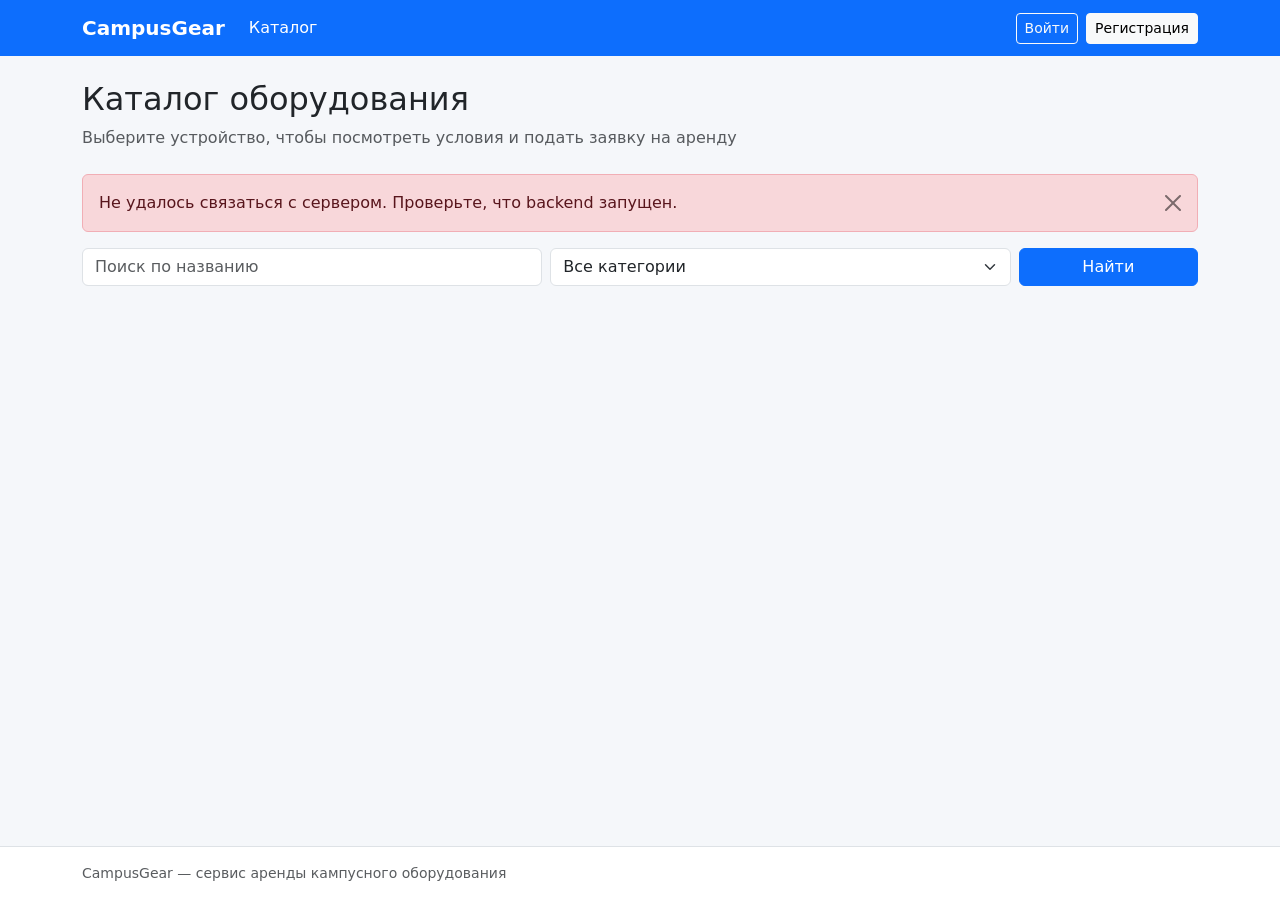
<file: frontend/index.html>
<!doctype html>
<html lang="ru">
<head>
  <meta charset="UTF-8">
  <meta name="viewport" content="width=device-width, initial-scale=1">
  <title>Каталог — CampusGear</title>
  <link href="https://cdn.jsdelivr.net/npm/bootstrap@5.3.3/dist/css/bootstrap.min.css" rel="stylesheet">
  <link href="css/style.css" rel="stylesheet">
</head>
<body>
  <header id="navbar"></header>

  <main class="container py-4">
    <div class="mb-4">
      <h1 class="h2">Каталог оборудования</h1>
      <p class="text-muted mb-0">Выберите устройство, чтобы посмотреть условия и подать заявку на аренду</p>
    </div>

    <div id="messages"></div>

    <form id="filterForm" class="row g-2 mb-4">
      <div class="col-12 col-md-5">
        <label for="searchInput" class="visually-hidden">Поиск по названию</label>
        <input id="searchInput" type="search" class="form-control" placeholder="Поиск по названию">
      </div>
      <div class="col-8 col-md-5">
        <label for="categoryFilter" class="visually-hidden">Категория</label>
        <select id="categoryFilter" class="form-select">
          <option value="">Все категории</option>
        </select>
      </div>
      <div class="col-4 col-md-2 d-grid">
        <button class="btn btn-primary" type="submit">Найти</button>
      </div>
    </form>

    <div id="equipmentList" class="row row-cols-1 row-cols-md-2 row-cols-lg-3 g-4"></div>
  </main>

  <footer class="site-footer py-3 mt-4">
    <div class="container small text-muted">CampusGear — сервис аренды кампусного оборудования</div>
  </footer>

  <script src="https://cdn.jsdelivr.net/npm/bootstrap@5.3.3/dist/js/bootstrap.bundle.min.js"></script>
  <script type="module" src="js/catalog.js"></script>
</body>
</html>
</file>
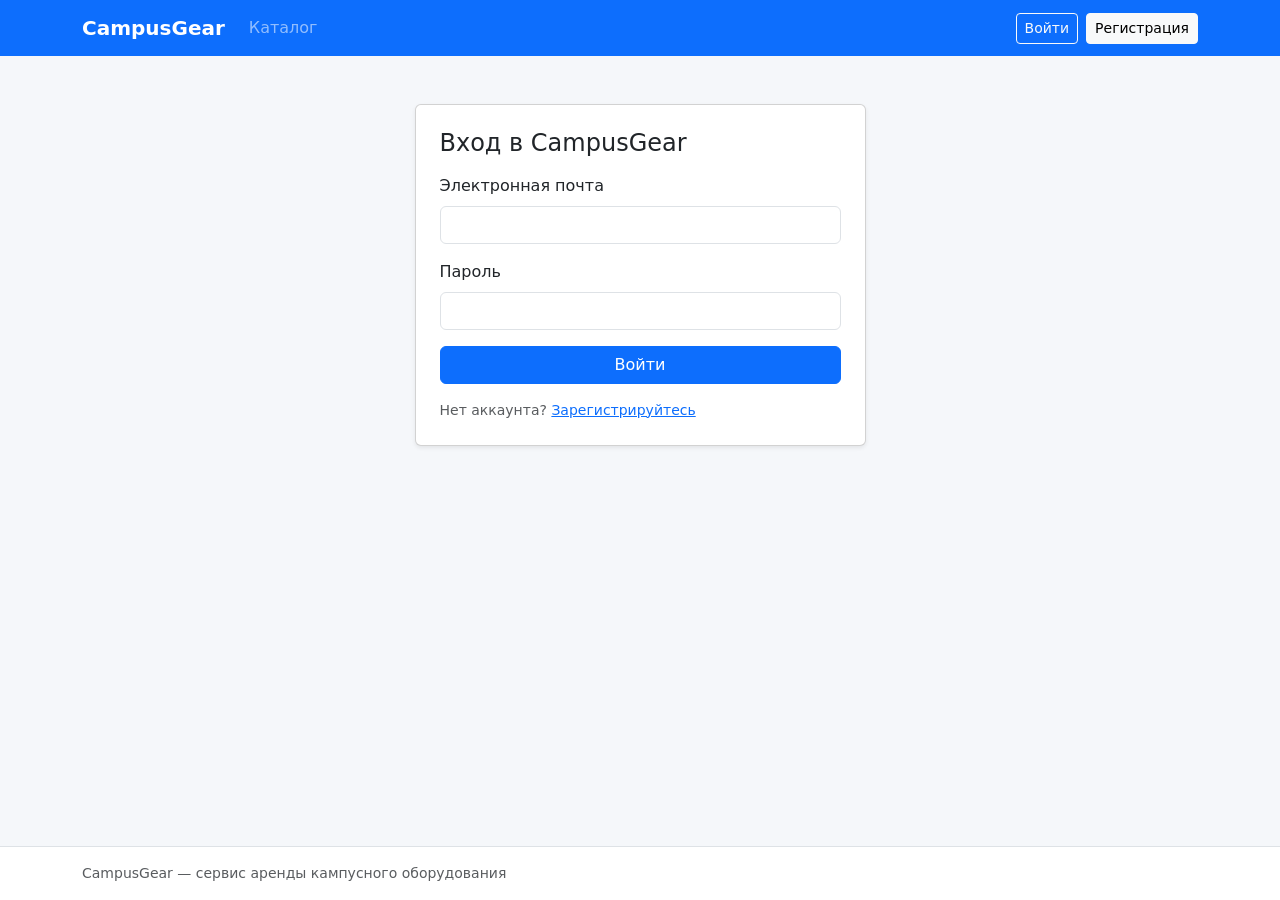
<file: frontend/admin.html>
<!doctype html>
<html lang="ru">
<head>
  <meta charset="UTF-8">
  <meta name="viewport" content="width=device-width, initial-scale=1">
  <title>Заявки — CampusGear</title>
  <link href="https://cdn.jsdelivr.net/npm/bootstrap@5.3.3/dist/css/bootstrap.min.css" rel="stylesheet">
  <link href="css/style.css" rel="stylesheet">
</head>
<body>
  <header id="navbar"></header>

  <main class="container py-4">
    <div class="d-flex flex-column flex-md-row justify-content-between align-items-md-center mb-4 gap-2">
      <h1 class="h3 mb-0">Заявки на аренду</h1>
      <div>
        <label for="statusFilter" class="visually-hidden">Статус заявки</label>
        <select id="statusFilter" class="form-select">
          <option value="pending" selected>На рассмотрении</option>
          <option value="approved">Одобренные</option>
          <option value="rejected">Отклонённые</option>
          <option value="cancelled">Отменённые</option>
          <option value="">Все заявки</option>
        </select>
      </div>
    </div>

    <div id="messages"></div>
    <div id="bookingList" class="row row-cols-1 row-cols-md-2 row-cols-lg-3 g-3"></div>
  </main>

  <footer class="site-footer py-3 mt-4">
    <div class="container small text-muted">CampusGear — сервис аренды кампусного оборудования</div>
  </footer>

  <script src="https://cdn.jsdelivr.net/npm/bootstrap@5.3.3/dist/js/bootstrap.bundle.min.js"></script>
  <script type="module" src="js/admin.js"></script>
</body>
</html>
</file>
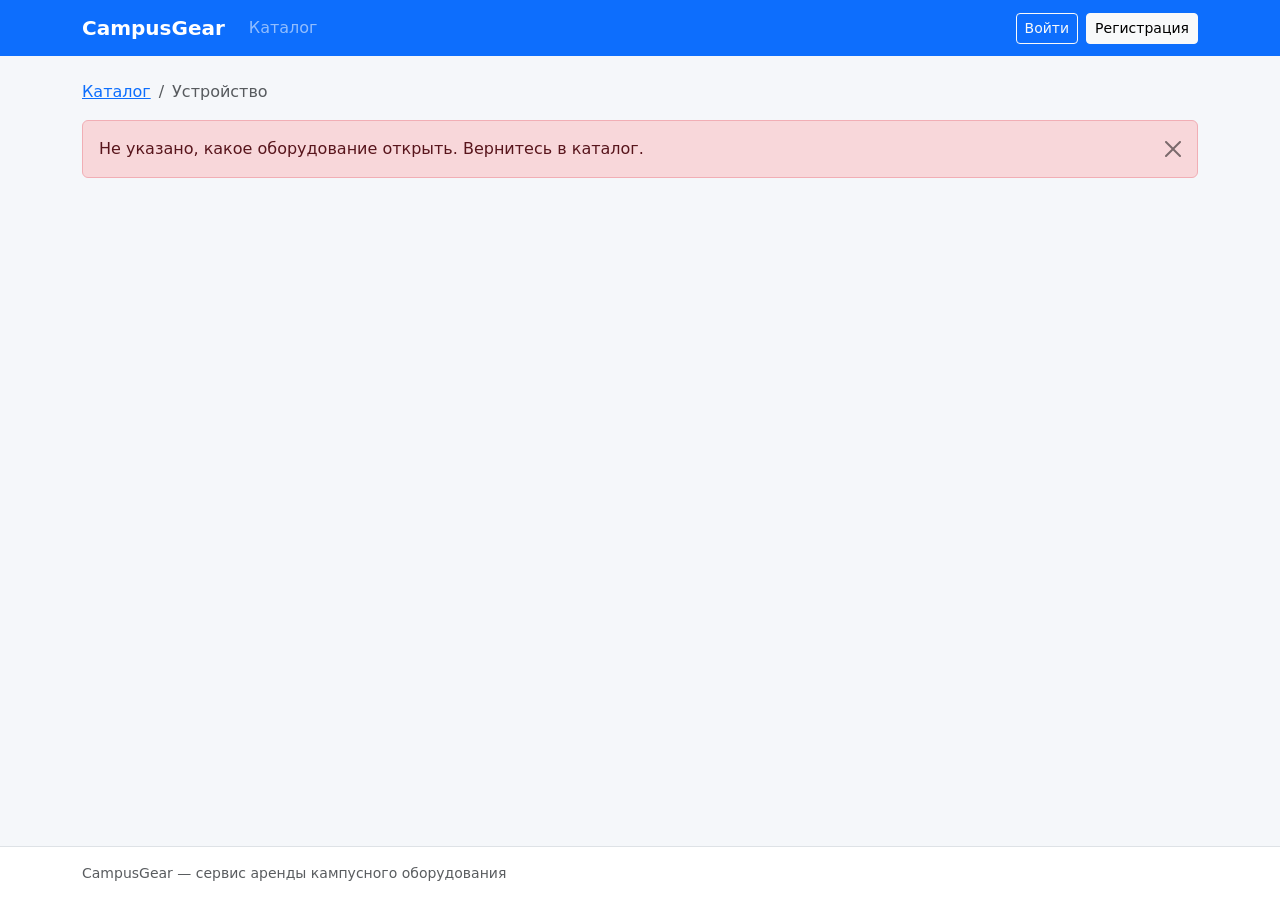
<file: frontend/equipment.html>
<!doctype html>
<html lang="ru">
<head>
  <meta charset="UTF-8">
  <meta name="viewport" content="width=device-width, initial-scale=1">
  <title>Оборудование — CampusGear</title>
  <link href="https://cdn.jsdelivr.net/npm/bootstrap@5.3.3/dist/css/bootstrap.min.css" rel="stylesheet">
  <link href="css/style.css" rel="stylesheet">
</head>
<body>
  <header id="navbar"></header>

  <main class="container py-4">
    <nav aria-label="breadcrumb">
      <ol class="breadcrumb">
        <li class="breadcrumb-item"><a href="index.html">Каталог</a></li>
        <li class="breadcrumb-item active" id="breadcrumbName" aria-current="page">Устройство</li>
      </ol>
    </nav>

    <div id="messages"></div>

    <div class="row g-4">
      <div class="col-lg-7" id="equipmentInfo">
        <div class="text-center py-5"><div class="spinner-border" role="status"><span class="visually-hidden">Загрузка...</span></div></div>
      </div>

      <div class="col-lg-5">
        <section class="card shadow-sm booking-card" id="bookingCard" hidden>
          <div class="card-body">
            <h2 class="h5 card-title">Аренда оборудования</h2>
            <p class="small text-muted" id="termsHint"></p>
            <form id="bookingForm" novalidate>
              <div class="row g-2">
                <div class="col-6">
                  <label for="startDate" class="form-label">С даты</label>
                  <input type="date" id="startDate" class="form-control" required>
                </div>
                <div class="col-6">
                  <label for="endDate" class="form-label">По дату</label>
                  <input type="date" id="endDate" class="form-control" required>
                </div>
              </div>
              <div id="availabilityBox" class="mt-3" aria-live="polite"></div>
              <div class="mt-3">
                <label for="userComment" class="form-label">Комментарий (необязательно)</label>
                <textarea id="userComment" class="form-control" rows="2" maxlength="500" placeholder="Например: для защиты проекта"></textarea>
              </div>
              <div class="d-grid mt-3">
                <button id="submitBooking" type="submit" class="btn btn-primary">Подать заявку</button>
              </div>
            </form>
          </div>
        </section>
      </div>
    </div>
  </main>

  <footer class="site-footer py-3 mt-4">
    <div class="container small text-muted">CampusGear — сервис аренды кампусного оборудования</div>
  </footer>

  <script src="https://cdn.jsdelivr.net/npm/bootstrap@5.3.3/dist/js/bootstrap.bundle.min.js"></script>
  <script type="module" src="js/equipment.js"></script>
</body>
</html>
</file>
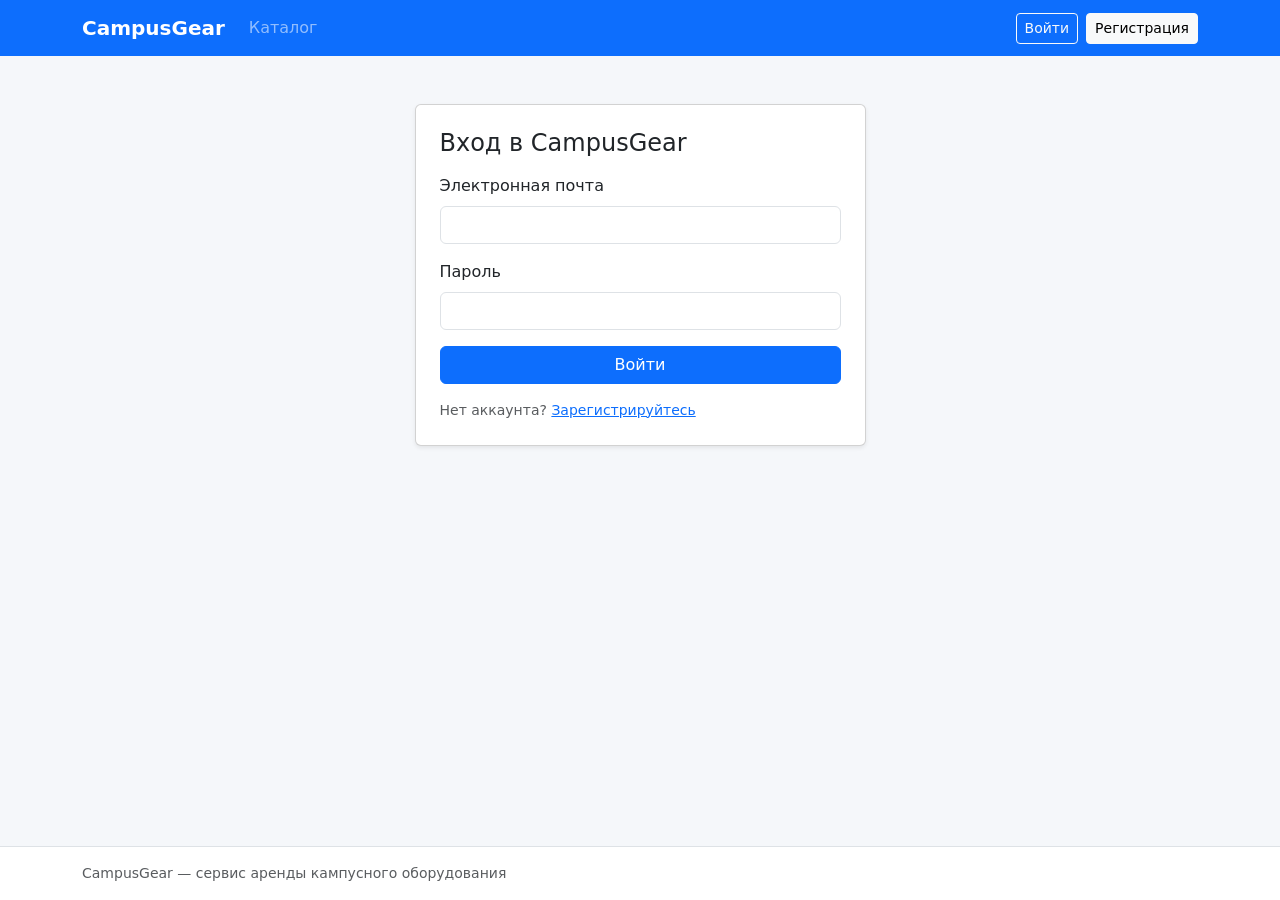
<file: frontend/login.html>
<!doctype html>
<html lang="ru">
<head>
  <meta charset="UTF-8">
  <meta name="viewport" content="width=device-width, initial-scale=1">
  <title>Вход — CampusGear</title>
  <link href="https://cdn.jsdelivr.net/npm/bootstrap@5.3.3/dist/css/bootstrap.min.css" rel="stylesheet">
  <link href="css/style.css" rel="stylesheet">
</head>
<body>
  <header id="navbar"></header>

  <main class="container py-5">
    <div class="row justify-content-center">
      <div class="col-md-8 col-lg-5">
        <div id="messages"></div>
        <div class="card shadow-sm">
          <div class="card-body p-4">
            <h1 class="h4 mb-3">Вход в CampusGear</h1>
            <form id="loginForm">
              <div class="mb-3">
                <label for="email" class="form-label">Электронная почта</label>
                <input type="email" id="email" class="form-control" required autocomplete="username">
              </div>
              <div class="mb-3">
                <label for="password" class="form-label">Пароль</label>
                <input type="password" id="password" class="form-control" required autocomplete="current-password">
              </div>
              <div class="d-grid">
                <button id="submitLogin" type="submit" class="btn btn-primary">Войти</button>
              </div>
            </form>
            <p class="small text-muted mt-3 mb-0">Нет аккаунта? <a href="register.html">Зарегистрируйтесь</a></p>
          </div>
        </div>
      </div>
    </div>
  </main>

  <footer class="site-footer py-3 mt-4">
    <div class="container small text-muted">CampusGear — сервис аренды кампусного оборудования</div>
  </footer>

  <script src="https://cdn.jsdelivr.net/npm/bootstrap@5.3.3/dist/js/bootstrap.bundle.min.js"></script>
  <script type="module" src="js/login.js"></script>
</body>
</html>
</file>
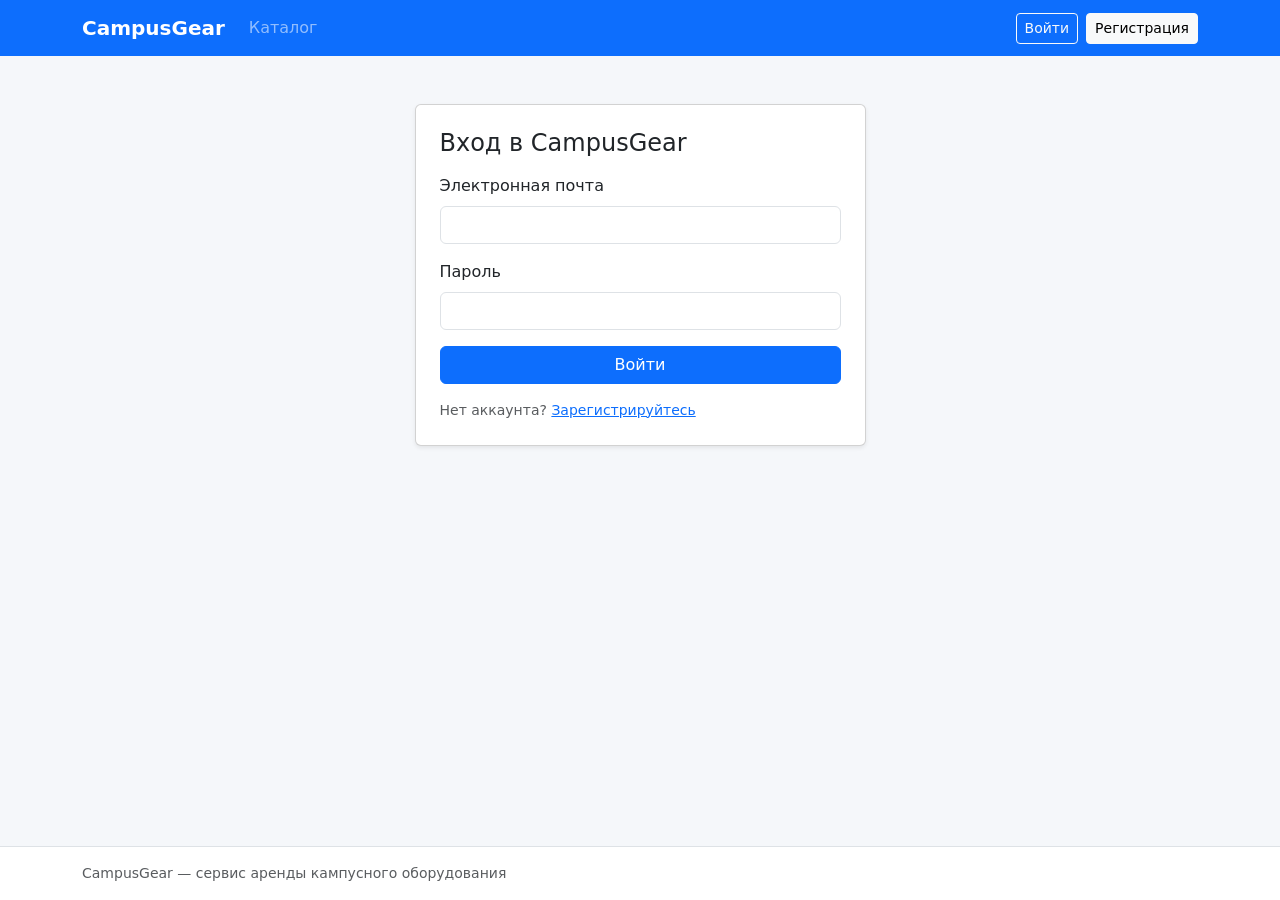
<file: frontend/my-bookings.html>
<!doctype html>
<html lang="ru">
<head>
  <meta charset="UTF-8">
  <meta name="viewport" content="width=device-width, initial-scale=1">
  <title>Мои заявки — CampusGear</title>
  <link href="https://cdn.jsdelivr.net/npm/bootstrap@5.3.3/dist/css/bootstrap.min.css" rel="stylesheet">
  <link href="css/style.css" rel="stylesheet">
</head>
<body>
  <header id="navbar"></header>

  <main class="container py-4">
    <div id="messages"></div>

    <section class="card shadow-sm mb-4">
      <div class="card-body">
        <h1 class="h4 mb-1" id="profileName">Личный кабинет</h1>
        <p class="text-muted mb-0" id="profileDetails"></p>
      </div>
    </section>

    <section class="mb-4">
      <h2 class="h5 mb-3">Текущие аренды и заявки</h2>
      <div id="activeList" class="row row-cols-1 row-cols-md-2 row-cols-lg-3 g-3"></div>
    </section>

    <section>
      <h2 class="h5 mb-3">История</h2>
      <div id="historyList" class="row row-cols-1 row-cols-md-2 row-cols-lg-3 g-3"></div>
    </section>
  </main>

  <footer class="site-footer py-3 mt-4">
    <div class="container small text-muted">CampusGear — сервис аренды кампусного оборудования</div>
  </footer>

  <script src="https://cdn.jsdelivr.net/npm/bootstrap@5.3.3/dist/js/bootstrap.bundle.min.js"></script>
  <script type="module" src="js/my-bookings.js"></script>
</body>
</html>
</file>
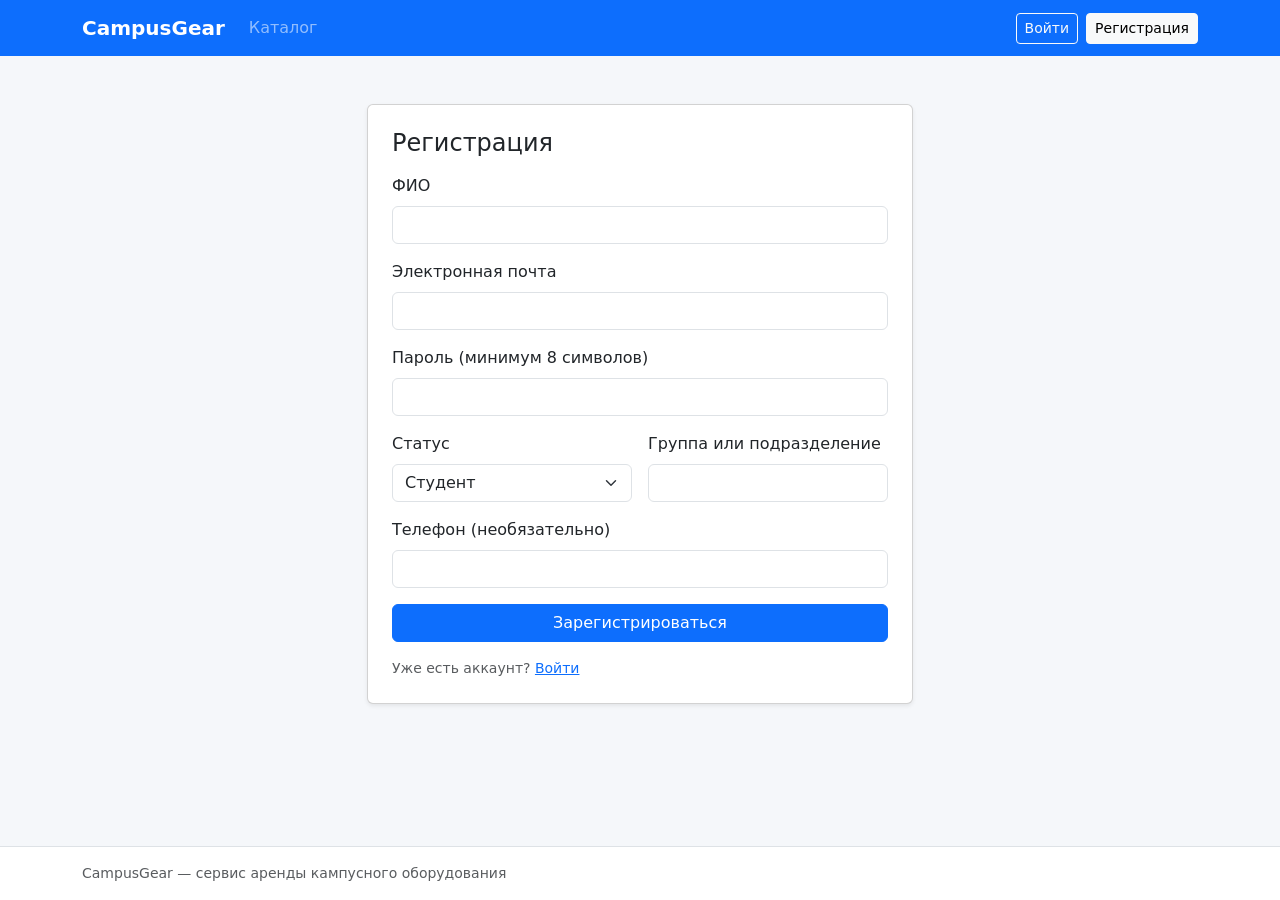
<file: frontend/register.html>
<!doctype html>
<html lang="ru">
<head>
  <meta charset="UTF-8">
  <meta name="viewport" content="width=device-width, initial-scale=1">
  <title>Регистрация — CampusGear</title>
  <link href="https://cdn.jsdelivr.net/npm/bootstrap@5.3.3/dist/css/bootstrap.min.css" rel="stylesheet">
  <link href="css/style.css" rel="stylesheet">
</head>
<body>
  <header id="navbar"></header>

  <main class="container py-5">
    <div class="row justify-content-center">
      <div class="col-md-8 col-lg-6">
        <div id="messages"></div>
        <div class="card shadow-sm">
          <div class="card-body p-4">
            <h1 class="h4 mb-3">Регистрация</h1>
            <form id="registerForm" novalidate>
              <div class="mb-3">
                <label for="fullName" class="form-label">ФИО</label>
                <input type="text" id="fullName" class="form-control" minlength="2" maxlength="150" required>
              </div>
              <div class="mb-3">
                <label for="email" class="form-label">Электронная почта</label>
                <input type="email" id="email" class="form-control" required autocomplete="username">
              </div>
              <div class="mb-3">
                <label for="password" class="form-label">Пароль (минимум 8 символов)</label>
                <input type="password" id="password" class="form-control" minlength="8" maxlength="100" required autocomplete="new-password">
              </div>
              <div class="row g-3 mb-3">
                <div class="col-sm-6">
                  <label for="userType" class="form-label">Статус</label>
                  <select id="userType" class="form-select">
                    <option value="student">Студент</option>
                    <option value="employee">Сотрудник</option>
                  </select>
                </div>
                <div class="col-sm-6">
                  <label for="groupOrDepartment" class="form-label">Группа или подразделение</label>
                  <input type="text" id="groupOrDepartment" class="form-control" maxlength="100">
                </div>
              </div>
              <div class="mb-3">
                <label for="phone" class="form-label">Телефон (необязательно)</label>
                <input type="tel" id="phone" class="form-control" maxlength="30">
              </div>
              <div class="d-grid">
                <button id="submitRegister" type="submit" class="btn btn-primary">Зарегистрироваться</button>
              </div>
            </form>
            <p class="small text-muted mt-3 mb-0">Уже есть аккаунт? <a href="login.html">Войти</a></p>
          </div>
        </div>
      </div>
    </div>
  </main>

  <footer class="site-footer py-3 mt-4">
    <div class="container small text-muted">CampusGear — сервис аренды кампусного оборудования</div>
  </footer>

  <script src="https://cdn.jsdelivr.net/npm/bootstrap@5.3.3/dist/js/bootstrap.bundle.min.js"></script>
  <script type="module" src="js/register.js"></script>
</body>
</html>
</file>
<file: frontend/css/style.css>
/* Собственные стили поверх Bootstrap */
body {
  min-height: 100vh;
  display: flex;
  flex-direction: column;
  background-color: #f5f7fa;
}

main {
  flex: 1;
}

.site-footer {
  border-top: 1px solid #dee2e6;
  background-color: #fff;
}

.equipment-card {
  transition: transform 0.15s ease, box-shadow 0.15s ease;
}

.equipment-card:hover {
  transform: translateY(-3px);
  box-shadow: 0 0.5rem 1rem rgba(0, 0, 0, 0.12);
}

.equipment-card__image {
  height: 180px;
  object-fit: cover;
}

.equipment-card__description {
  display: -webkit-box;
  -webkit-line-clamp: 3;
  -webkit-box-orient: vertical;
  overflow: hidden;
}

.equipment-photo {
  width: 100%;
  max-height: 380px;
  object-fit: cover;
  border-radius: 0.5rem;
}

@media (min-width: 992px) {
  .booking-card {
    position: sticky;
    top: 1rem;
  }
}
</file>
